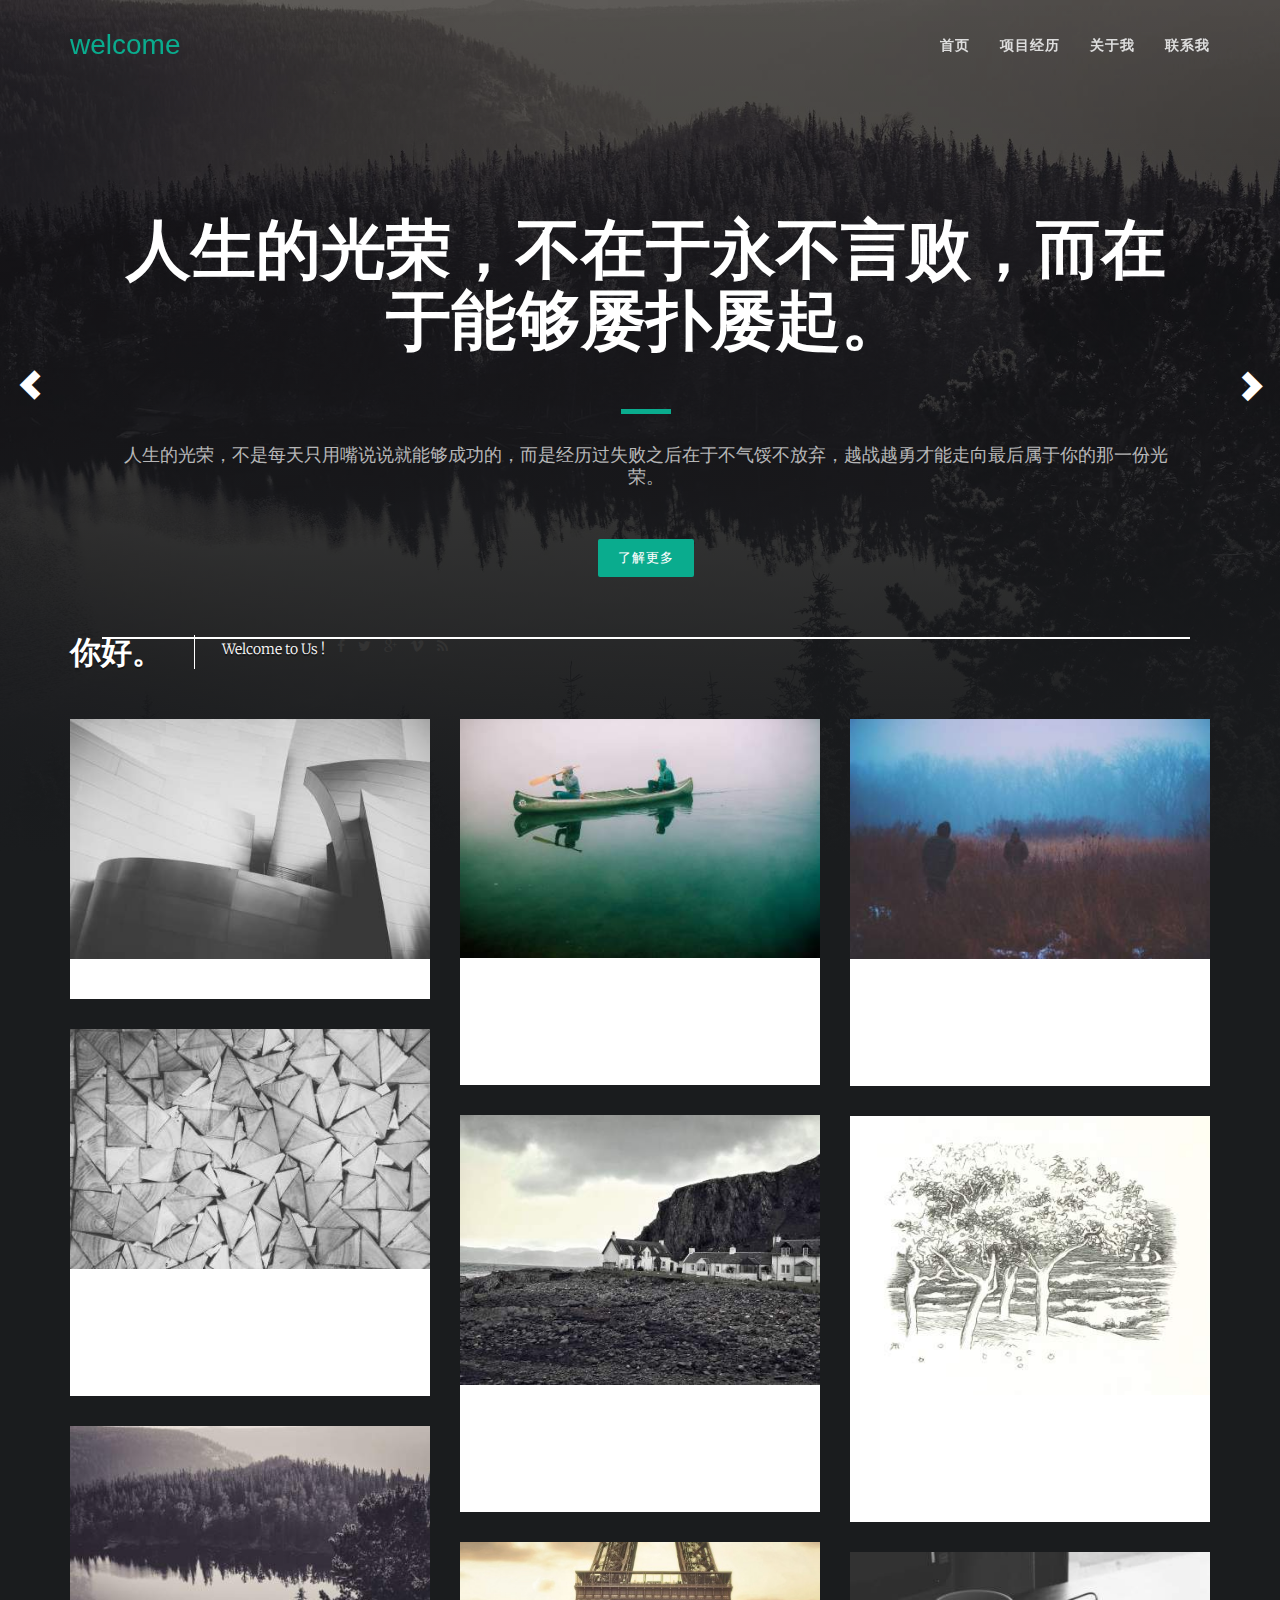
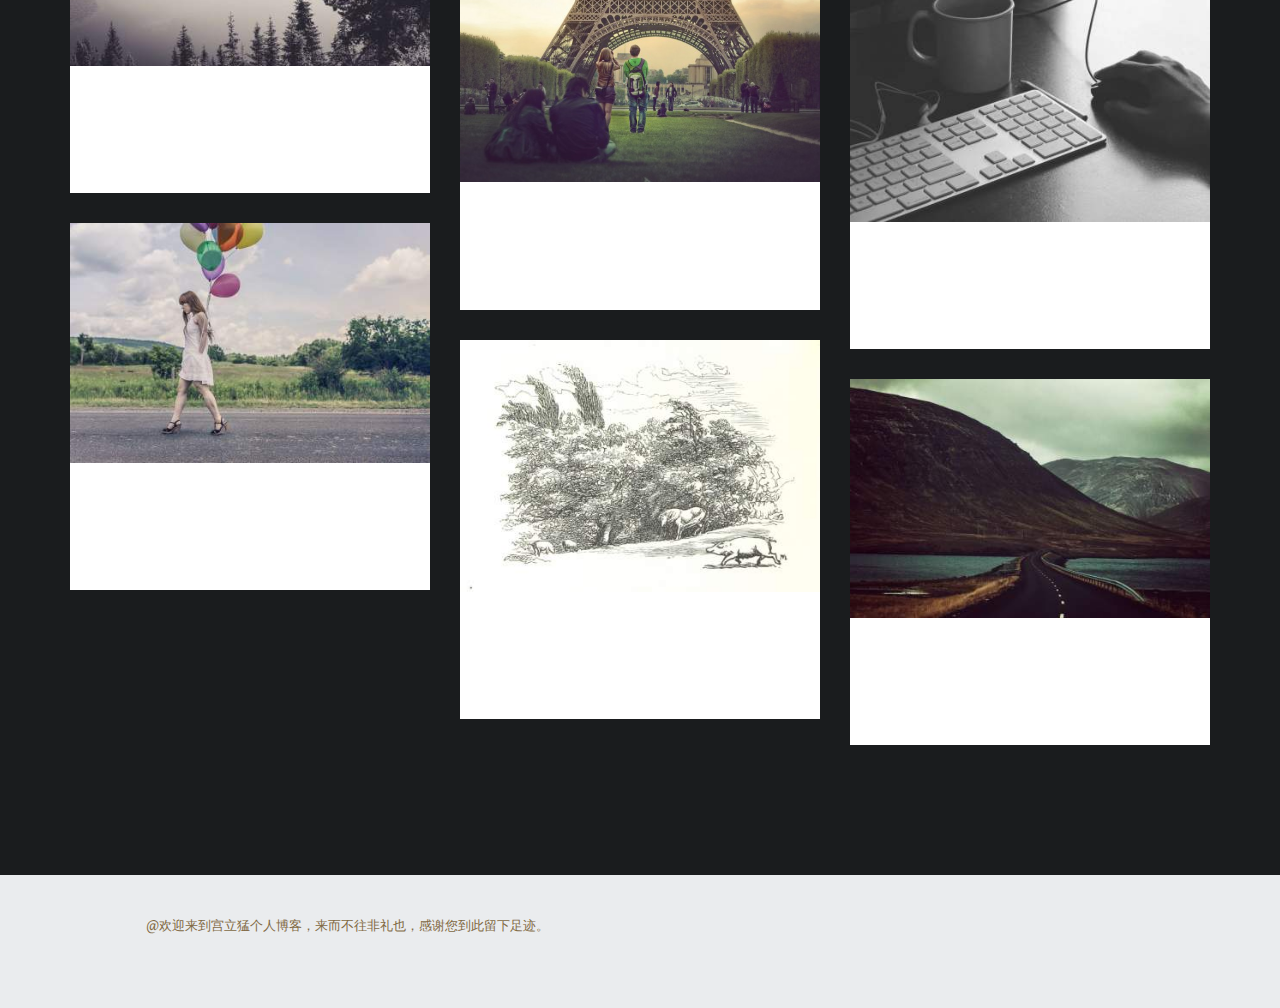
<file: index.html>
<html>
<head>
  <!-- META DATA -->
	<meta charset="utf-8" />
    <meta http-equiv="X-UA-Compatible" content="IE=edge" />
    <meta name="viewport" content="width=device-width, initial-scale=1" />
    <meta name="description" content="Free Bootstrap Themes by HTML5XCSS3 dot com - Free Responsive Html5 Templates">
    <meta name="author" content="#">
<!--布局：等高等宽、等宽不等高、等高不等宽
	里面实际是若干个等宽的列容器，通过计算将图片添加到不同的容器里。
-->


	<title>首页</title>
  
	<!-- Bootstrap Core CSS -->
    <link rel="stylesheet" href="css/bootstrap.min.css"  type="text/css">
	
	<!-- Owl Carousel Assets -->
    <link href="owl-carousel/owl.carousel.css" rel="stylesheet">
    <!-- <link href="owl-carousel/owl.theme.css" rel="stylesheet"> -->
	
	<!-- Custom CSS -->
    <link rel="stylesheet" href="css/style.css">
	
	<!-- Custom Fonts -->
    <link rel="stylesheet" href="font-awesome-4.4.0/css/font-awesome.min.css"  type="text/css">
	<link href='http://fonts.googleapis.com/css?family=Asap:400,700' rel='stylesheet' type='text/css'>
	

	
</head>

 <body class="index-page">

	<!-- /////////////////////////////////////////Navigation -->
    <nav class="navbar navbar-default navbar-fixed-top">
        <div class="container">
            <!-- Brand and toggle get grouped for better mobile display -->
            <div class="navbar-header page-scroll">
                <button type="button" class="navbar-toggle" data-toggle="collapse" data-target="#bs-example-navbar-collapse-1">
                    <span class="sr-only">切换导航</span>
                    <span class="icon-bar"></span>
                    <span class="icon-bar"></span>
                    <span class="icon-bar"></span>
                </button>
                <a class="navbar-brand page-scroll" href="index.html">welcome</a>
            </div>

            <!-- Collect the nav links, forms, and other content for toggling -->
            <div class="collapse navbar-collapse" id="bs-example-navbar-collapse-1">
                <ul class="nav navbar-nav navbar-right">
					<li>
                        <a class="page-scroll" href="index.html">首页</a>
                    </li>
					<li>
                        <a class="page-scroll" href="archive.html">项目经历</a>
                    </li>
                    <li>
                        <a class="page-scroll" href="single.html">关于我</a>
                    </li>
                    <li>
                        <a class="page-scroll" href="contact.html">联系我</a>
                    </li>
                </ul>
            </div>
            <!-- /.navbar-collapse -->
        </div>
        <!-- /.container-fluid -->
    </nav>
	<!-- Navigation -->

	<!-- CAROUSEL -->
	<div id="carousel-example-generic" class="carousel slide hidden-xs" data-ride="carousel" data-interval="4000">
		<!-- Wrapper for slides -->
		<div class="carousel-inner">
			<div class="item active">
				<img src="images/banner1.jpg" alt="...">
				<!-- Static Header -->
				<div class="container">
				<div class="header-text hidden-xs">
					<div class="col-md-12 text-center">
						<h1>人生的光荣，不在于永不言败，而在于能够屡扑屡起。</h1><br>
						<hr>
						<p>人生的光荣，不是每天只用嘴说说就能够成功的，而是经历过失败之后在于不气馁不放弃，越战越勇才能走向最后属于你的那一份光荣。</p>
						<a href="" class="btn btn-primary btn-xl page-scroll">了解更多</a>
					</div>
				</div><!-- /header-text -->
				</div>
			</div>
			<div class="item">
				<img src="images/banner2.jpg" alt="...">
				<!-- Static Header -->
				<div class="header-text hidden-xs">
					<div class="col-md-12 text-center">
						<h1>人生的每一次失败都是一种成长！</h1>
						<hr>
						<p>只有在经历过失败之后，用微笑来面对失败，才有可能走向最后的成功</p>
						<a href="" class="btn btn-primary btn-xl page-scroll">了解更多</a>
					</div>
				</div><!-- /header-text -->
			</div>
			
		</div>
		<!-- Controls -->
		<a class="left carousel-control" href="#carousel-example-generic" role="button" data-slide="prev">
			<span class="glyphicon glyphicon-chevron-left"></span>
		</a>
		<a class="right carousel-control" href="#carousel-example-generic" role="button" data-slide="next">
			<span class="glyphicon glyphicon-chevron-right"></span>
		</a>
	</div> <!-- Carousel -->
	
	<header class="container">
		<div class="site-branding">
			<h1 class="site-title">
				<a href="index.html">
					<span>你好。</span>
				</a>
			</h1>
			<h2 class="site-description">Welcome to Us !</h2>
		</div>
		<div class="social-links">
			<ul class="list-inline">
				<li><a href="#"><i class="fa fa-facebook"></i></a></li>
				<li><a href="#"><i class="fa fa-twitter"></i></a></li>
				<li><a href="#"><i class="fa fa-google-plus"></i></a></li>
				<li><a href="#"><i class="fa fa-vimeo"></i></a></li>
				<li><a href="#"><i class="fa fa-rss"></i></a></li>
			</ul>
		</div>
	</header>

	<!-- /////////////////////////////////////////Content -->
	<div id="page-content">
	
		<!-- ////////////Content Box 01 -->
		<section class="box-content box-1">
			<div class="container">
				<div class="row">
					<div class="col-md-4">
						<div class="box-item">
							<img src="images/13.jpg" class="img-responsive"/>
							<div class="content">
							</div>
						</div>
						<div class="box-item">
							<img src="images/1.jpg" class="img-responsive"/>
							<div class="content">
								<h3></h3>
								<p></p>
								<a href="single.html"></a>
								<br><br>
								<span></span><br>
							</div>
						</div>
						<div class="box-item">
							<img src="images/2.jpg" class="img-responsive"/>
							<div class="content">
								<h3></h3>
								<p></p>
								<a href="single.html"></a>
								<br><br>
								<span></span><br>
							</div>
						</div>
						<div class="box-item">
							<img src="images/10.jpg" class="img-responsive"/>
							<div class="content">
								<h3></h3>
								<p></p>
								<a href="single.html"></a>
								<br><br>
								<span></span><br>
							</div>
						</div>
					</div>
					<div class="col-md-4">
						<div class="box-item">
							<img src="images/3.jpg" class="img-responsive"/>
							<div class="content">
								<h3></h3>
								<p></p>
								<a href="single.html"></a>
								<br><br>
								<span></span><br>
							</div>
						</div>
						<div class="box-item">
							<img src="images/4.jpg" class="img-responsive"/>
							<div class="content">
								<h3></h3>
								<p></p>
								<a href="single.html"></a>
								<br><br>
								<span></span><br>
							</div>
						</div>
						<div class="box-item">
							<img src="images/8.jpg" class="img-responsive"/>
							<div class="content">
								<h3></h3>
								<p></p>
								<a href="single.html"></a>
								<br><br>
								<span></span><br>
							</div>
						</div>
						<div class="box-item">
							<img src="images/11.jpg" class="img-responsive"/>
							<div class="content">
								<h3></h3>
								<p></p>
								<a href="single.html"></a>
								<br><br>
								<span></span><br>
							</div>
						</div>
					</div>
					<div class="col-md-4">
						<div class="box-item">
							<img src="images/5.jpg" class="img-responsive"/>
							<div class="content">
								<h3></h3>
								<p></p>
								<a href="single.html"></a>
								<br><br>
								<span></span><br>
							</div>
						</div>
						<div class="box-item">
							<img src="images/12.jpg" class="img-responsive"/>
							<div class="content">
								<h3></h3>
								<p></p>
								<a href="single.html"></a>
								<br><br>
								<span></span><br>
							</div>
						</div>
						<div class="box-item">
							<img src="images/6.jpg" class="img-responsive"/>
							<div class="content">
								<h3></h3>
								<p></p>
								<a href="single.html"></a>
								<br><br>
								<span></span><br>
							</div>
						</div>
						<div class="box-item">
							<img src="images/7.jpg" class="img-responsive"/>
							<div class="content">
								<h3></h3>
								<p></p>
								<a href="single.html"></a>
								<br><br>
								<span></span><br>
							</div>
						</div>
					</div>
				</div>
			</div>
		</section>
	</div>
	
	<!-- FOOTER -->
	<footer>

		<div class="bottom-footer">
			<div class="container">
				<div class="row">
					<div class="col-md-6">@欢迎来到宫立猛个人博客，来而不往非礼也，感谢您到此留下足迹。</div>

				</div>
			</div>
		</div>
	</footer>
  
	<!-- jQuery -->
	<script type="text/javascript" src="js/jquery-2.1.1.js"></script>
	<script type="text/javascript" src="js/bootstrap.min.js"></script>
	
	<!-- Custom Theme JavaScript -->
	<script src="js/agency.js"></script>

	<!-- Plugin JavaScript -->
	<!--动画效果扩展-->
	<script src="js/jquery.easing.min.js"></script>
	
	<script src="js/classie.js"></script>
	
	<script src="js/cbpAnimatedHeader.js"></script>
	
</body>
</html>
</file>
<file: css/style.css>
/* ==== Google font ==== */
@import url(https://fonts.googleapis.com/css?family=Merriweather);
@import url(https://fonts.googleapis.com/css?family=Open+Sans);

/* ---------------------------------------------------------------------------- */
/* ------------------------------------Html-Body------------------------------- */
/* ---------------------------------------------------------------------------- */
body {font-family: 'Merriweather', serif;color: #666;background: #1A1C1E;font-size: 14px;line-height: 1.6em;font-weight: 400;position: relative;}
html, body {width:100%; padding:0; margin:0;}

::-moz-selection{background:#000;color:#fff;text-shadow:none}
::selection{background:#000;color:#fff;text-shadow:none}
/* ---------------------------------------------------------------------------- */
/* ---------------------------------------------------------------------------- */
/* ---------------------------------------------------------------------------- */
html { -webkit-text-size-adjust: none;}
.video embed,.video object,.video iframe { width: 100%;  height: auto;}
img{max-width:100%;	height: auto;width: auto\9; /* ie8 */}
figure { margin: 0; }

h1 {font-size: 38px;}
h2 {font-size: 36px;}
h3 {font-size: 32px;}
h4 {font-size: 28px;}
h5 {font-size: 24px;}
h6 {font-size: 20px;}

h1,h2,h3,h4,h5,h6 {font-weight: 600;color: #111;}

p { color:#816943;}

a {
   color: #333;
   -webkit-transition: all .2s ease-in-out;
   -moz-transition: all .2s ease-in-out;
   transition: all .2s ease-in-out;
}

a:hover,
a:focus {text-decoration: underline;color: #333;}

input:not([type]), input[type="color"], input[type="email"], input[type="number"], input[type="password"], input[type="tel"], input[type="url"], input[type="text"], input[type="search"], textarea, .form-control, select {
    border: 2px solid #E7E7E7;
    border-radius: 0 0 0 0;
    box-shadow: none;
    color: #999999;
    display: block;
    font-size: 14px;
    font-weight: normal;
    height: 40px;
    line-height: 1.2;
    margin: 10px 0;
    outline: medium none;
    padding: 5px 10px 0;
    transition: border-color 0.2s ease-in-out 0s, color 0.2s ease-in-out 0s;
    width: 100%;
	background-color: transparent;
    border: 2px solid #444444;
}

.f-right{float: right;}
.f-left{float: left;}
.t-center{text-align: center; margin: 0 auto;}
.t-right{text-align: right;}
.t-left{text-align: left;}

.post{}
.post:after, .post:before, article:after, article:before, section:after, section:before{clear: both; content: '\0020'; display: block; visibility: hidden; width: 0; height: 0;}

.clear{content: "\0020"; display: block; height: 0; clear: both; visibility: hidden; }
.clearfix:after, .clearfix:before{clear: both; content: '\0020'; display: block; visibility: hidden; width: 0; height: 0;}
.copyrights{
	text-indent:-9999px;
	height:0;
	line-height:0;
	font-size:0;
	overflow:hidden;
}
.no-gutter > [class*=col-] {
    padding-right: 0;
    padding-left: 0;
}

.text-primary {
    color: #0AAC8E;
}

hr{max-width: 50px;
    border-color: #0AAC8E;
    border-width: 5px;}

/* ---------------------------------------------------------------------------- */
/* ----------------------------------Navbar------------------------------------ */
/* ---------------------------------------------------------------------------- */
.navbar-default .navbar-nav > .active > a, .navbar-default .navbar-nav > .active > a:hover, .navbar-default .navbar-nav > .active > a:focus{background: none;}
.navbar-default {border-color: transparent;background-color: #222;}
.navbar-default .navbar-brand {font-family: Helvetica,Arial,cursive;color: #0AAC8E;}
.navbar-default .navbar-brand:hover,
.navbar-default .navbar-brand:focus,
.navbar-default .navbar-brand:active,
.navbar-default .navbar-brand.active {color: #fec503;}

.navbar-default .navbar-collapse {border-color: rgba(255,255,255,.02);}

.navbar-default .navbar-toggle {border: none;background-color: #0AAC8E;}
.navbar-default .navbar-toggle span.icon-bar{background-color: #fff;}
.navbar-default .navbar-toggle:hover,
.navbar-default .navbar-toggle:focus {background-color: #0AAC8E;}

.navbar-default .nav li a {text-transform: uppercase;font-family: Helvetica,Arial,sans-serif;font-weight: bold;letter-spacing: 1px;color: #ddd;}
.navbar-default .nav li a:hover,
.navbar-default .nav li a:focus {outline: 0;color: #fff;}

.navbar-default .navbar-nav>.active>a {border-radius: 0;color: #ddd;background: none;}
.navbar-default .navbar-nav>.active>a:hover,
.navbar-default .navbar-nav>.active>a:focus {}

@media(min-width:768px) {
    .navbar-default {
        padding: 20px 0;
        border: 0;
        background-color: transparent;
        -webkit-transition: padding .3s;
        -moz-transition: padding .3s;
        transition: padding .3s;
    }

    .navbar-default .navbar-brand {
        font-size: 2em;
        -webkit-transition: all .3s;
        -moz-transition: all .3s;
        transition: all .3s;
    }
    .navbar-default.navbar-shrink {
        padding: 0;
        background-color: rgba(0, 0, 0, 0.9);
    }
	
	.navbar-default.navbar-shrink .nav li a{color: #ddd;}
	.navbar-default.navbar-shrink .nav li a:hover,
	.navbar-default.navbar-shrink .nav li a:focus
	{color: #fff;}
	
    .navbar-default.navbar-shrink .navbar-brand {
        font-size: 1.5em;
    }
}

/* Carousel Styles */
.carousel-inner {position: relative;z-index: -1;}
.carousel-inner::before{background: rgba(0, 0, 0, 0.6) linear-gradient(transparent, #1a1c1e) repeat scroll 0 0;bottom: 0;content: "";display: block;height: 100%;left: 0;position: absolute;width: 100%;z-index: 10;}
.carousel-inner img {width: 100%;}

.carousel-control {width: 0;}
.carousel-control.left,
.carousel-control.right {opacity: 1;filter: alpha(opacity=100);background-image: none;background-repeat: no-repeat;text-shadow: none;}
.carousel-control .glyphicon-chevron-left, 
.carousel-control .glyphicon-chevron-right, 
.carousel-control .icon-prev, 
.carousel-control .icon-next {position: absolute;top: 45%;z-index: 5;display: inline-block;}
.carousel-control .glyphicon-chevron-left,
.carousel-control .icon-prev {left: 30px;}
.carousel-control .glyphicon-chevron-right,
.carousel-control .icon-next {right: 30px;}
.carousel-control.left span:hover,
.carousel-control.right span:hover {opacity: .7;filter: alpha(opacity=70);}


.carousel-inner > .item {margin-left:0;margin-top:0;margin-bottom:0;padding-left: 0;width: 100%;height: auto;}
.carousel-inner > .item > img,
.carousel-inner > .item > a > img {display: block;max-width: 100%;height: auto;margin-left:0;padding-left: 0;}

/* Carousel Header Styles */
.header-text {position: absolute;top: 25%;left: 8%;right: auto;width: 85%;color: #fff;z-index: 9999;border-bottom: 2px solid #fff;padding-bottom: 60px;}
.header-text h1{margin-top: 0;margin-bottom: 0;text-transform: uppercase;font-weight: 700;color: #fff;font-size: 65px;}
.header-text hr{margin: 30px auto;}
.header-text p{ margin-bottom: 50px;font-size: 18px;font-weight: 300;color: rgba(255,255,255,.7);}
.header-text .btn-primary{background-color: #0AAC8E;border:none;padding: 10px 20px;}


/* ---------------------------------------------------------------------------- */
/* ----------------------------------Header------------------------------------ */
/* ---------------------------------------------------------------------------- */	
.sub-page header{min-height: 250px;padding: 130px 7px 0;}
.index-page header{margin-top: -220px;margin-bottom: 250px;}
@media(max-width:767px){
	.index-page header{margin-top: 130px;margin-bottom: 0px;}
}
.site-branding {
    display: inline-block;
    float: left;
    margin: 0;
}
h2.site-description {
    margin: 7px;
    padding-left: 1.2em;
	font-size: 14px;
	font-weight: 300;
}
.site-title, .site-description {
    display: inline-block;
    margin: 0;
    vertical-align: top;
	text-shadow: 0 2px 0 rgba(0, 0, 0, 0.4);
	color: #fff;
}
h1.site-title{font-size: 31px;text-transform: uppercase;color: #fff;border-right: 1px solid #fff;padding-right: 1em;}
h1.site-title a{color: #fff;margin: 0;}
h1.site-title a:hover {text-decoration: none;}

/*.social-links{float: right;}
.social-links i.fa{color: #fff;text-shadow: 0 2px 0 rgba(0, 0, 0, 0.4);font-size: 27px;margin: 0 4px;}*/

/* ---------------------------------------------------------------------------- */
/* ---------------------------------Content------------------------------------ */
/* ---------------------------------------------------------------------------- */	
#page-content{}

/* ---HomePage--- */
.index-page .box-content {padding: 100px 0;}
.index-page .box-content.box-1 {margin-top: -300px;}
@media(max-width:767px){
	.index-page .box-content.box-1 {margin-top: 0;}
}
.box-content.box-1 .box-item{background-color: #fff;margin: 0 auto 30px;max-width: 500px;}
.box-content.box-1 .box-item:hover img{opacity: 0.9;} 
.box-content.box-1 .box-item .content{padding: 10px 30px 30px;} 
.box-content.box-1 .box-item img {width: 100%;}
.box-content.box-1 .box-item a{color: #0aac8e;font-weight: bold;}
.box-content.box-1 .box-item .content h3{font-weight: 500;color: #333;font-size: 24px;margin-bottom: 20px;} 
.box-content.box-1 .box-item .content span{color: #bbb;font-size: 15px;}

/* ----------------- */
/* ---MainContent--- */
#main-content {margin: 0 0 80px;background: #fff;}
@media(max-width:767px){
}

article{}
article:after, article:before{clear: both; content: '\0020'; display: block; visibility: hidden; width: 0; height: 0;}
article .info {margin: 5px 0 10px 0;}
article .info span{display: block;}
article .info a{color: #17B3E8;text-decoration: none;}
article .info a:hover {color:#000;}
article h1 {font-size: 30px;}
article h2 {font-size: 22px;}
article img{width:auto;}
article .art-content{padding: 50px;}

/* ----------------- */
/* -----SideBar----- */
#sidebar{}

.widget{padding: 50px;}
.widget:after, .widget:before{clear: both; content: '\0020'; display: block; visibility: hidden; width: 0; height: 0;}
.widget ul li{list-style:none;}
.widget .heading { margin: 20px 0;}
.widget .heading h4 {font-size: 25px;}
.widget .content {margin-top:30px;}

.wid-related {}
.wid-related h4{font-weight: 500;font-size: 20px;}

/* ---------------------------------------------------------------------------- */
/* ----------------------------------Footer------------------------------------ */
/* ---------------------------------------------------------------------------- */
footer{color: #444;font-size: 13px;}
footer ul {padding: 0;margin-top: 10px;}
footer ul li{list-style: none;}
footer a {color: #444;}
footer a:hover {color: #fff;text-decoration: underline;}	

footer .col-footer{margin: 10px 0 30px;}

footer .wrap-footer{padding:40px 0; background-color:#EAECEE;}
footer .bottom-footer{background-color: #EAECEE;color: #816943;text-align: center;padding: 40px 0px 70px;}
footer .bottom-footer a{font-weight: bold;}
footer .bottom-footer a:hover{color: #444;}
footer ul.social-buttons li a{display: block;width: 35px;height: 35px;border-radius: 100%;font-size: 20px;color: #222;background-color: #fff;transition-duration: 0.4s;}
footer ul.social-buttons li a:hover{background-color: #0aac8e;color: #fff;}
footer ul.social-buttons li a i{margin-top: 7px;}

.footer-title:before {background-color: #0aac8e;content: "";height: 1em;left: 0;margin-top: -0.5em;position: absolute;top: 50%;width: 3px;}
.footer-title {display: block;font-weight: bold;letter-spacing: 1px;margin-top: -5px;padding-left: 13px;position: relative;text-transform: uppercase;font-size: 14px;color: #333;margin-top: 20px;}

.footer-tags a{color: #444; border: 1px solid #444; padding: 4px 10px;line-height: 2.4;font-size: 13px;text-transform: capitalize;}
.footer-tags a:hover{color: #fff;text-decoration: none;background: #0aac8e;border: 1px solid #0aac8e;}

.widget_recent_entries li{
    border-bottom: 1px solid rgba(255, 255, 255, 0.1);
    color: #999999;
    font-size: 11px;
    margin-bottom: 0;
    padding: 15px 0 16px;
    text-transform: uppercase;
}
 .widget_recent_entries li a:before {
    content: "";
    font-family: "FontAwesome";
    left: 0;
    line-height: 1;
    margin-top: -5px;
    position: absolute;
    top: 50%;
}
.widget_recent_entries li a {font-weight:bold;text-transform:uppercase;color: #444;display:inline-block;position:relative;padding-left:14px;letter-spacing:1px;font-size: 10px;}
/* ---------------------------------------------------------------------------- */
/* -------------------------------------Contact-------------------------------- */
/* ---------------------------------------------------------------------------- */
.contact h2{font-size: 34px; font-weight: 500;letter-spacing: 3px;padding-top: 20px ;text-align: center;}

#contact_form {padding:25px;}

#ff label {cursor:pointer;margin:px 0;display:block;font-weight:bold;}
#ff input {display:block;width:100%;color:#000;padding:10px;margin: 5px 0 25px 0;}
#ff textarea {display:block;width:100%;height:200px;background-color:#fff; color:#000;padding:10px;margin: 5px 0 25px 0;}

#ff .sendButton {border: none;cursor:pointer;background-color: #000;-webkit-border-radius:3px;-moz-border-radius:3px;border-radius:3px;;width:100px;color:#ffffff;}
#ff .sendButton:hover {background-color: #333;}

.message{text-align: center;margin: 50px 0;}
.message .wrap{	padding: 50px; background: #ffffff; border: 1px solid #333333;display: inline-block;border-radius: 5px;-webkit-border-radius: 5px;-moz-border-radius: 5px;-khtml-border-radius: 5px;}
.message .back{margin-top: 30px;}

/* ---------------------------------------------------------------------------- */
/* ------------------------------------Button---------------------------------- */
/* ---------------------------------------------------------------------------- */
.btn {
	border-radius: 2px;
	position: relative;
	display: inline-block;
	outline: none;
	color: #fff;
	text-decoration: none;
	text-transform: uppercase;
	letter-spacing: 1px;
	font-weight: 400;	
	text-shadow: 0 0 1px rgba(255,255,255,0.3);
	font-size: 13px;
}
a.btn:focus{outline: 0;}

.btn-skin {padding: 7px 20px;line-height: 26px;font-weight: bold;color: #fff;background-color: #0AAC8E;}

/* ---------------------------------------------------------------------------- */
/* ----------------------------------Background gradients---------------------------------- */
/* ---------------------------------------------------------------------------- */
.site-gradients figure:before { background-color: #000; }
.site-gradients-media:before{
	background: transparent;
	background: -webkit-linear-gradient(       top, rgba(26,28,30, 0) 0%, #1a1c1e 100% );
	background:         linear-gradient( to bottom, rgba(26,28,30, 0) 0%, #1a1c1e 100% );
}
.site-gradients-media{
	position: absolute;
	width: 100%;
	max-width: 100%;
	max-height: 100%; /* the banner will be the height of the screen size due to fixed positioning */
	left: 0;
	top: 0;
	overflow: hidden;
	z-index: -1;
}
.site-gradients-media:before{
	content: '';
	position: absolute;
	display: block;
	width: 100%;
	height: 62%;
	left: 0;
	bottom: 0;
	z-index: 1;
}
.site-gradients figure {
	position: relative;
	z-index: 0;
}
.site-gradients figure:before {
	content: '';
	position: absolute;
	display: block;
	width: 100%;
	height: 100%;
	left: 0;
	top: 0;
	opacity: .4;
	z-index: 1;
}

.site-gradients img {
	position: relative;
	width: 100%;
	height: auto;
	z-index: 0;
}
.site-gradients img {
	top: -20px;
	-webkit-transform: scaleX(-1);
	   -moz-transform: scaleX(-1);
		-ms-transform: scaleX(-1);
			transform: scaleX(-1);
	-webkit-filter: blur(10px) grayscale(100%) contrast(66%);
	   -moz-filter: blur(10px) grayscale(100%) contrast(66%);
		-ms-filter: blur(10px) grayscale(100%) contrast(66%);
			filter: blur(10px) grayscale(100%) contrast(66%);
	filter:progid:DXImageTransform.Microsoft.Blur(PixelRadius='10');
	filter: url('data:image/svg+xml;utf8,<svg xmlns="http://www.w3.org/2000/svg"><filter id="blur-grayscale-contrast"><feGaussianBlur stdDeviation="10" /><feColorMatrix type="matrix" values="0.3333 0.3333 0.3333 0 0 0.3333 0.3333 0.3333 0 0 0.3333 0.3333 0.3333 0 0 0 0 0 1 0" /><feComponentTransfer><feFuncR type="linear" slope=".66" intercept="-(0.5 * .66) + 0.5" /><feFuncG type="linear" slope=".66" intercept="-(0.5 * .66) + 0.5" /><feFuncB type="linear" slope=".66" intercept="-(0.5 * .66) + 0.5" /></feComponentTransfer></filter></svg>#blur-grayscale-contrast'); /* Firefox */
}
/* ---------------------------------------------------------------------------- */
/* --------------------------------Google-Map---------------------------------- */
/* ---------------------------------------------------------------------------- */
.maps iframe{
    pointer-events: none;
}
</file>
